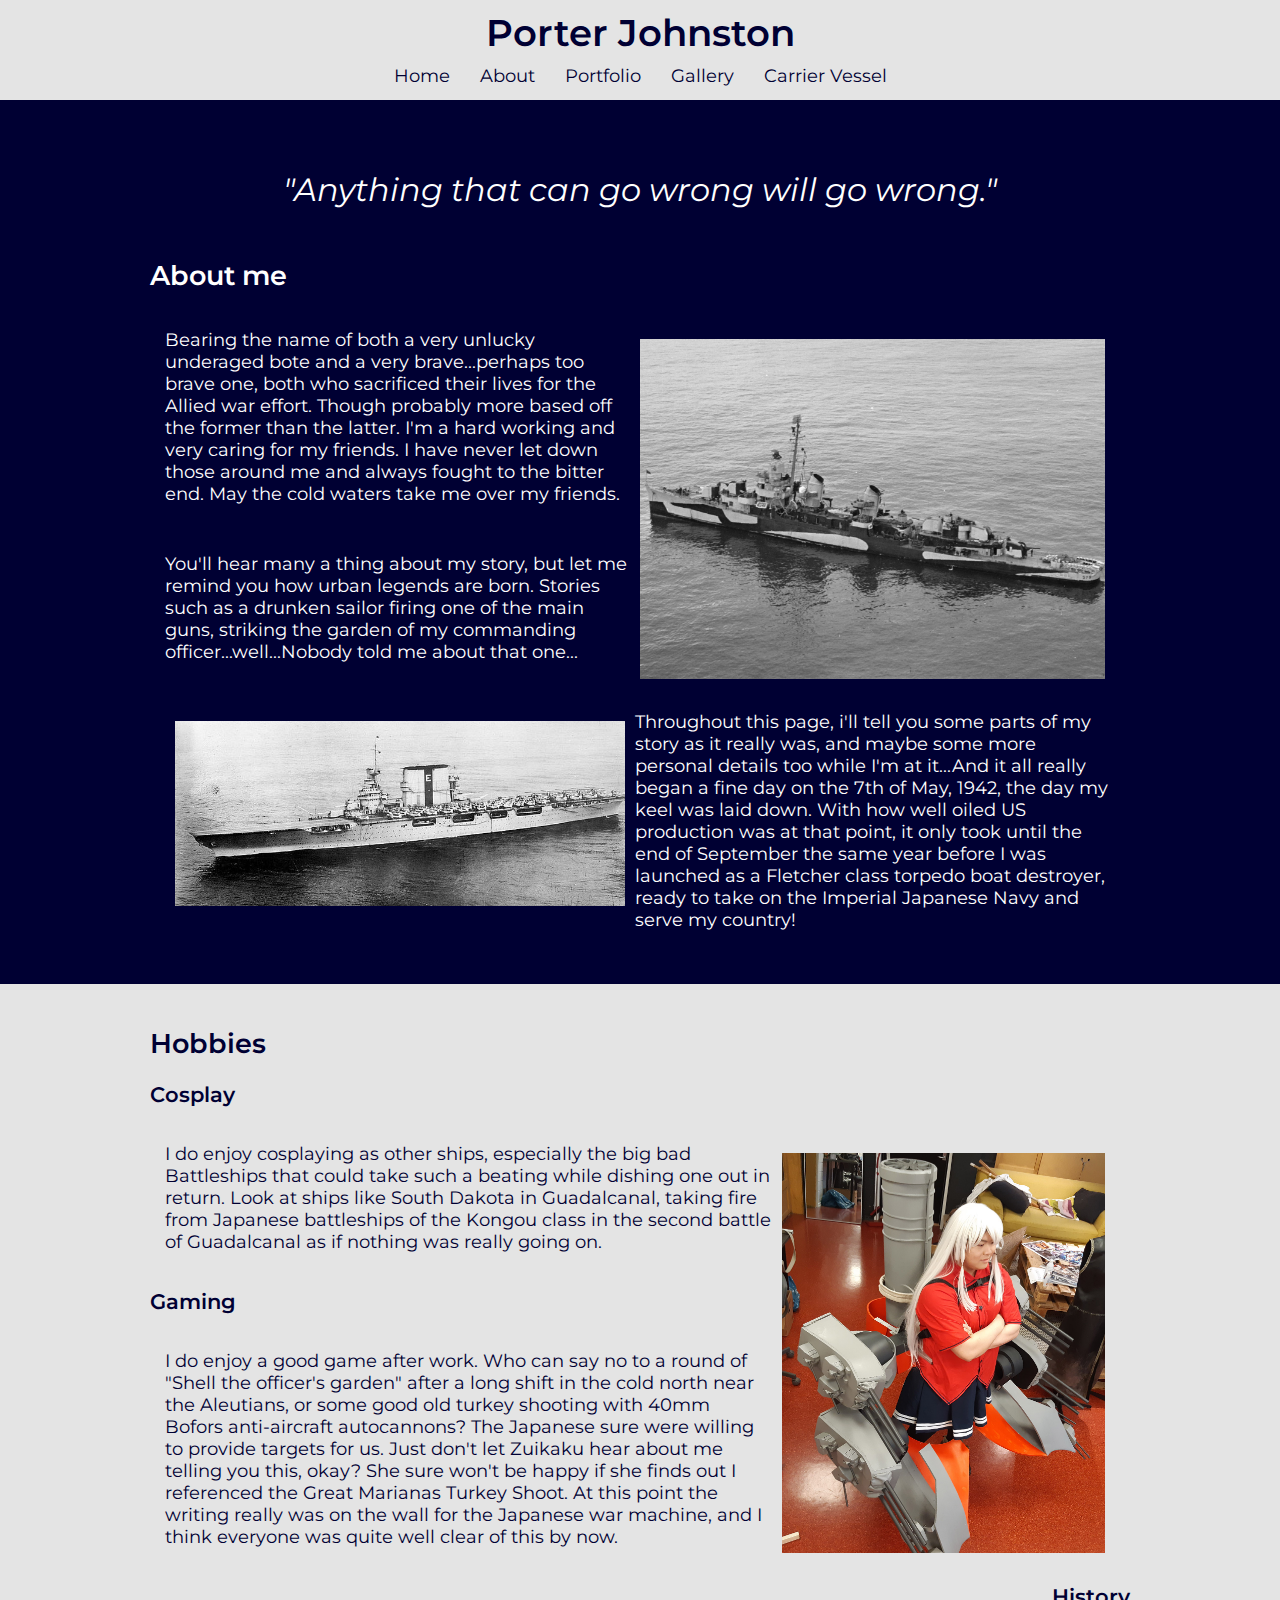
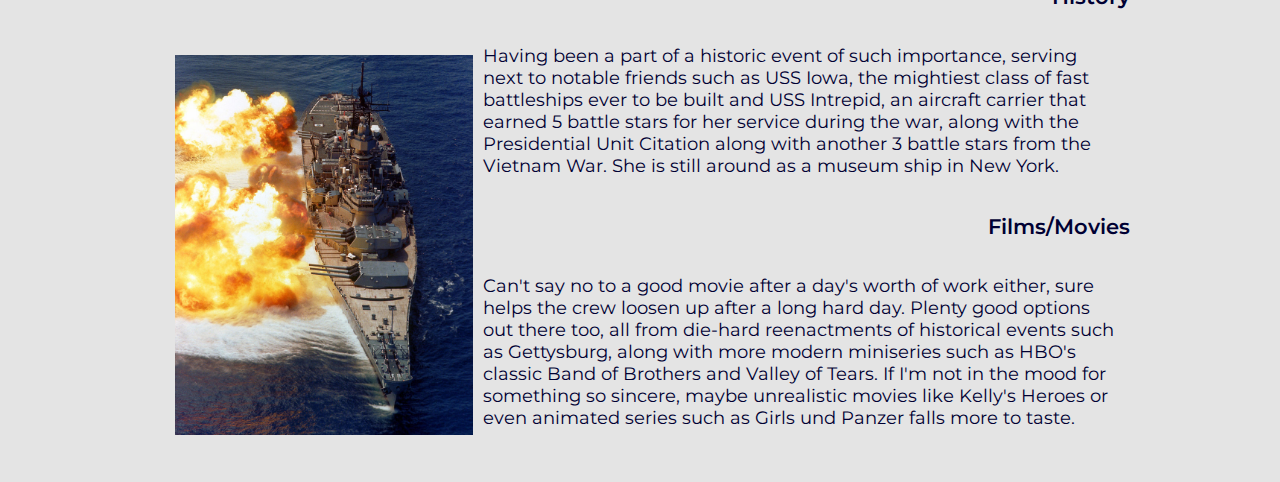
<file: index.html>
<!DOCTYPE html>
<html lang="en">
<head>
    <meta charset="UTF-8">
    <meta http-equiv="X-UA-Compatible" content="IE=edge">
    <meta name="viewport" content="width=device-width, initial-scale=1.0">
    <meta name="author" content="Porter Johnston">
    <meta name="description" content="Portfolio of Porter Johnston">
    <title>Porter Johnston - Home</title>
    <link rel="preconnect" href="https://fonts.googleapis.com">
    <link rel="preconnect" href="https://fonts.gstatic.com" crossorigin>
    <link href="https://fonts.googleapis.com/css2?family=Montserrat:ital,wght@0,400;0,600;1,400&display=swap" rel="stylesheet">
    <link rel="stylesheet" href="css/styles.css">
</head>
<body>
    <nav>
        <div class="nav-container">
            <h1 class="nav-title">Porter Johnston</h1>
            <ul class="nav-list">
                <li class="nav-item">
                    <a href="index.html">Home</a>
                </li>
                <li class="nav-item">
                    <a href="about.html">About</a>
                </li>
                <li class="nav-item">
                    <a href="portfolio.html">Portfolio</a>
                </li>
                <li class="nav-item">
                    <a href="gallery.html">Gallery</a>
                </li>
                <li class="nav-item">
                    <a href="cv.html">Carrier Vessel</a>
                </li>
            </ul>
        </div>
    </nav>
    <main>
        <section class="bg-blue">
            <div class="main-container">
                <blockquote class="home-quote" cite="https://www.cs.cmu.edu/~fgandon/miscellaneous/murphy/">"Anything
                    that can go wrong will go wrong."</blockquote>
                <h2>About me</h2>
                <p>
                    <img src="img/Willie_D_Porter2.jpg"
                        alt="Picture of DD-579 USS William D Porter in Massacre Bay, Aleutian Islans 9. June 1944"
                        height="360"
                        title="Picture of DD-579 USS William D Porter in Massacre Bay, Aleutian Islans 9. June 1944"
                        class="float-right home-image">Bearing the name of both a very unlucky underaged bote and a very
                    brave...perhaps too brave one, both who sacrificed their lives for the Allied war effort. Though
                    probably more based off the former than the latter. I'm a hard working and very caring for my
                    friends. I have never let down those around me and always fought to the bitter end. May the cold
                    waters take me over my friends.
                </p>
                <p>You'll hear many a thing about my story, but let me remind you how urban legends are born. Stories
                    such as a drunken sailor firing one of the main guns, striking the garden of my commanding
                    officer...well...Nobody told me about that one...
                </p>

                <p>
                    <img src="img/Sarrachi.jpg"
                        alt="Picture of CV-3 USS Saratoga in her original configuration with 8in deck guns"
                        title="Picture of CV-3 USS Saratoga in her original configuration with 8in deck guns"
                        width="470" class="float-left home-image">
                    Throughout this page, i'll tell you some parts of my story as it really was, and maybe some more
                    personal details too while I'm at it...And it all really began a fine day on the 7th of May, 1942,
                    the day my keel was laid down. With how well oiled US production was at that point, it only took
                    until the end of September the same year before I was launched as a Fletcher class torpedo boat
                    destroyer, ready to take on the Imperial Japanese Navy and serve my country!
                </p>
            </div>

        </section>
        <section>
            <div class="main-container">
                <h2>Hobbies</h2>
                <h3>Cosplay</h3>
                <p>
                    <img src="img/gangut_workshop1.jpg" alt="Picture of Kantai Collection Gangut Dva cosplay"
                        title="Picture of Kantai Collection Gangut Dva cosplay" height="420"
                        class="float-right home-image">
                    I do enjoy cosplaying as other ships, especially the big bad Battleships that could take such a
                    beating while
                    dishing one out in return. Look at ships like South Dakota in Guadalcanal, taking fire from Japanese
                    battleships of
                    the Kongou class in the second battle of Guadalcanal as if nothing was really going on.
                </p>
                <h3>Gaming</h3>
                <p>I do enjoy a good game after work. Who can say no to a round of "Shell the officer's garden" after a
                    long shift in
                    the cold north near the Aleutians, or some good old turkey shooting with 40mm Bofors anti-aircraft
                    autocannons? The
                    Japanese sure were willing to provide targets for us. Just don't let Zuikaku hear about me telling
                    you this, okay?
                    She sure won't be happy if she finds out I referenced the Great Marianas Turkey Shoot. At this point
                    the writing
                    really was on the wall for the Japanese war machine, and I think everyone was quite well clear of
                    this by now.</p>
                <h3 class="right-align">History</h3>
                <p>
                    <img src="img/Iowa_Broadside.jpg" alt="Picture of BB-61 USS Iowa firing her 16 inch rifles"
                        title="Picture of BB-61 USS Iowa firing her 16 inch rifles" height="400"
                        class="float-left home-image">
                    Having been a part of a historic event of such importance, serving next to notable friends such as
                    USS Iowa, the
                    mightiest class of fast battleships ever to be built and USS Intrepid, an aircraft carrier that
                    earned 5 battle
                    stars for her service during the war, along with the Presidential Unit Citation along with another 3
                    battle stars
                    from the Vietnam War. She is still around as a museum ship in New York.
                </p>
                <h3 class="right-align">Films/Movies</h3>
                <p>
                    Can't say no to a good movie after a day's worth of work either, sure helps the crew loosen up after
                    a long hard
                    day. Plenty good options out there too, all from die-hard reenactments of historical events such as
                    Gettysburg,
                    along with more modern miniseries such as HBO's classic Band of Brothers and Valley of Tears. If I'm
                    not in the mood
                    for something so sincere, maybe unrealistic movies like Kelly's Heroes or even animated series such
                    as Girls und
                    Panzer falls more to taste.
                </p>
            </div>
        </section>
    </main>
</body>
</html>
</file>
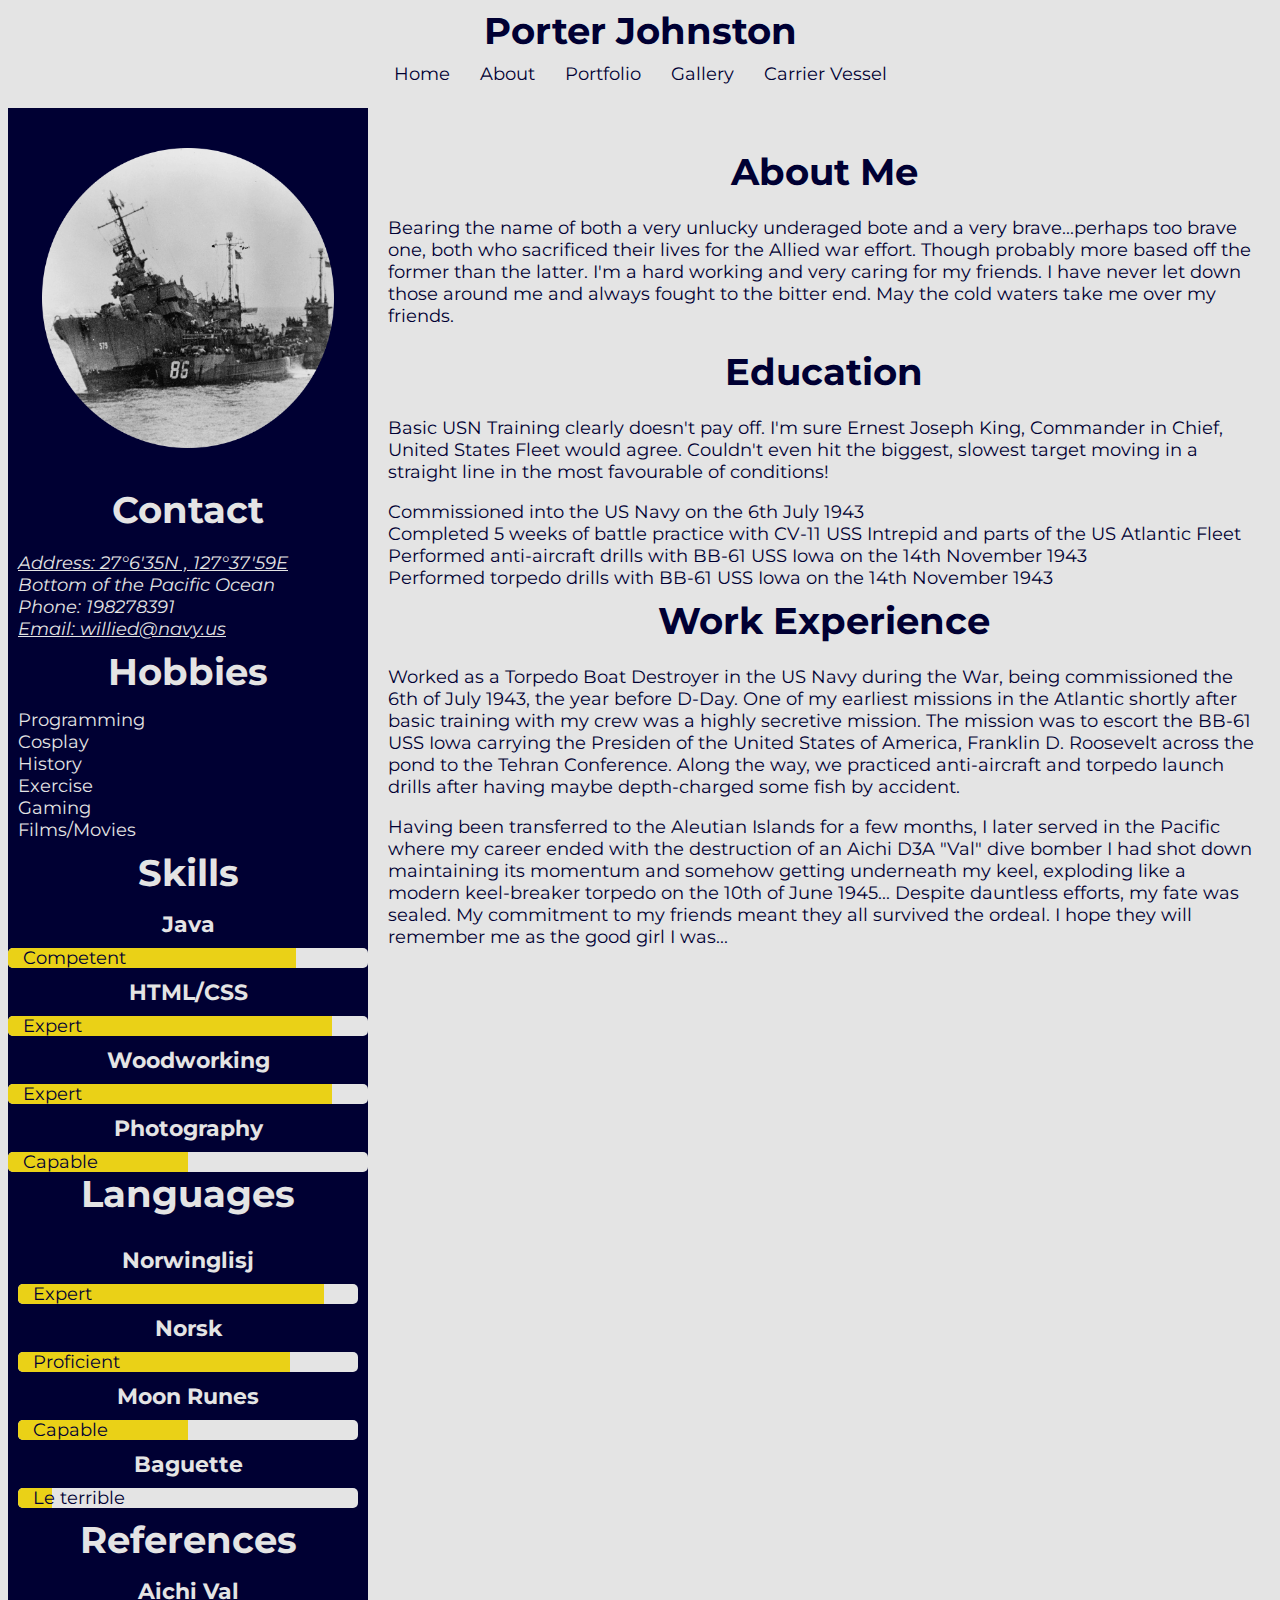
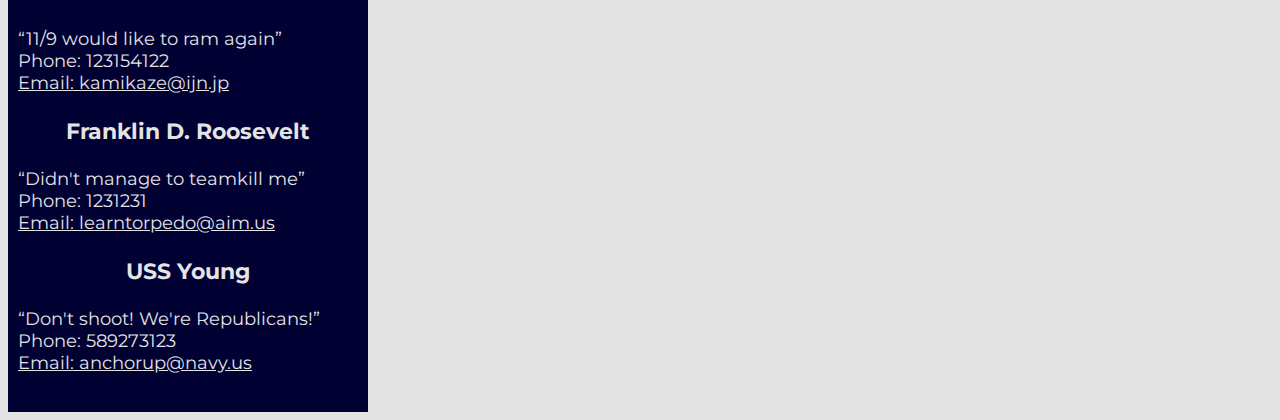
<file: cv.html>
<!DOCTYPE html>
<html lang="en">
<head>
    <link rel="stylesheet" href="css/cv.css">
    <meta charset="UTF-8">
    <meta name="viewport" content="width=device-width, initial-scale=1.0">
    <meta name="author" content="Porter Johnston">
    <meta name="description" content="Portfolio of Porter Johnston">
    <title>Porter Johnston - Cruiser Voler</title>
    <meta http-equiv="X-UA-Compatible" content="ie=edge">
    <link rel="preconnect" href="https://fonts.googleapis.com">
    <link rel="preconnect" href="https://fonts.gstatic.com" crossorigin>
    <link href="https://fonts.googleapis.com/css2?family=Montserrat:ital,wght@0,400;0,600;1,400&display=swap" rel="stylesheet">
</head>
<body>
    <nav>
        <div class="nav-container">
            <h1 class="nav-title">Porter Johnston</h1>
            <ul class="nav-list">
                <li class="nav-item">
                    <a href="index.html">Home</a>
                </li>
                <li class="nav-item">
                    <a href="about.html">About</a>
                </li>
                <li class="nav-item">
                    <a href="portfolio.html">Portfolio</a>
                </li>
                <li class="nav-item">
                    <a href="gallery.html">Gallery</a>
                </li>
                <li class="nav-item">
                    <a href="cv.html">Carrier Vessel</a>
                </li>
            </ul>
        </div>
    </nav>
    <div class="sidebar">
        <div class="profile">
            <img src="img/Willie_D_Porter_Profile.png"
                alt="Profile picture of William D Porter survivors being rescued after the order to abandon ship was given">
        </div>

        <h2>Contact</h2>
        <address>
            <a href="https://www.google.com/maps/place/27%C2%B006'35.0%22N+127%C2%B037'59.0%22E/@27.1097222,127.6308669,767m/data=!3m2!1e3!4b1!4m5!3m4!1s0x0:0x0!8m2!3d27.1097222!4d127.6330556"
                target="_blank">Address: 27°6'35N , 127°37'59E</a><br>
            Bottom of the Pacific Ocean<br>
            Phone: 198278391<br>
            <a href="mailto:willied@navy.us">Email: willied@navy.us</a>
        </address>

        <h2>Hobbies</h2>
        <ul>
            <li>Programming</li>
            <li>Cosplay</li>
            <li>History</li>
            <li>Exercise</li>
            <li>Gaming</li>
            <li>Films/Movies</li>
        </ul>

        <h2>Skills</h2>
        <h3>Java</h3>
        <div class="progress">
            <div class="progress__fill2"></div>
            <span class="progress__text">Competent</span>
        </div>

        <h3>HTML/CSS</h3>
        <div class="progress">
            <div class="progress__fill1"></div>
            <span class="progress__text">Expert</span>
        </div>

        <h3>Woodworking</h3>
        <div class="progress">
            <div class="progress__fill1"></div>
            <span class="progress__text">Expert</span>
        </div>

        <h3>Photography</h3>
        <div class="progress">
            <div class="progress__fill3"></div>
            <span class="progress__text">Capable</span>
        </div>

        <h2>Languages</h2>
        <div class="progress__container">
            <h3>Norwinglisj</h3>
            <div class="progress">
                <div class="progress__fill1"></div>
                <span class="progress__text">Expert</span>
            </div>

            <h3>Norsk</h3>
            <div class="progress">
                <div class="progress__fill2"></div>
                <span class="progress__text">Proficient</span>
            </div>

            <h3>Moon Runes</h3>
            <div class="progress">
                <div class="progress__fill3"></div>
                <span class="progress__text">Capable</span>
            </div>

            <h3>Baguette</h3>
            <div class="progress">
                <div class="progress__fill4"></div>
                <span class="progress__text">Le terrible</span>
            </div>
        </div>

        <h2>References</h2>
        <h3>Aichi Val</h3>
        <p><q>11/9 would like to ram again</q><br>
            Phone: 123154122<br>
            <a href="mailto:kamikaze@ijn.jp">Email: kamikaze@ijn.jp</a>
        </p>

        <h3>Franklin D. Roosevelt</h3>
        <p><q>Didn't manage to teamkill me</q><br>
            Phone: 1231231<br>
            <a href="mailto:learntorpedo@aim.us">Email: learntorpedo@aim.us</a>
        </p>

        <h3>USS Young</h3>
        <p><q>Don't shoot! We're Republicans!</q><br>
            Phone: 589273123 <br>
            <a href="mailto:anchorup@navy.us">Email: anchorup@navy.us</a>
        </p>
    </div>

    <div class="main">
        <h2>About Me</h2>
        <p>Bearing the name of both a very unlucky underaged bote and a very brave...perhaps too brave one, both who
            sacrificed their lives for the Allied war effort. Though probably more based off the former than the latter.
            I'm a hard working and very caring for my friends. I have never let down those around me and always fought
            to the bitter end. May the cold waters take me over my friends.</p>

        <h2>Education</h2>
        <p>Basic USN Training clearly doesn't pay off. I'm sure Ernest Joseph King, Commander in Chief, United States
            Fleet would agree. Couldn't even hit the biggest, slowest target moving in a straight line in the most
            favourable of conditions!
        </p>
        <ul class="blue">
            <li>Commissioned into the US Navy on the 6th July 1943</li>
            <li>Completed 5 weeks of battle practice with CV-11 USS Intrepid and parts of the US Atlantic Fleet</li>
            <li>Performed anti-aircraft drills with BB-61 USS Iowa on the 14th November 1943</li>
            <li>Performed torpedo drills with BB-61 USS Iowa on the 14th November 1943</li>
        </ul>

        <h2>Work Experience</h2>
        <p>Worked as a Torpedo Boat Destroyer in the US Navy during the War, being commissioned the 6th of July 1943,
            the year before D-Day. One of my earliest missions in the Atlantic shortly after basic training with my crew
            was a highly secretive mission. The mission was to escort the BB-61 USS Iowa carrying the Presiden of the
            United States of America, Franklin D. Roosevelt across the pond to the Tehran Conference. Along the way, we
            practiced anti-aircraft and torpedo launch drills after having maybe depth-charged some fish by accident.
        </p>

        <p>Having been transferred to the Aleutian Islands for a few months, I later served in the Pacific where my
            career ended with the destruction of an Aichi D3A "Val" dive bomber I had shot down maintaining its momentum
            and somehow getting underneath my keel, exploding like a modern keel-breaker torpedo on the 10th of June
            1945... Despite dauntless efforts, my fate was sealed. My commitment to my friends meant they all survived
            the ordeal. I hope they will remember me as the good girl I was...
        </p>

    </div>
</body>
</html>
</file>
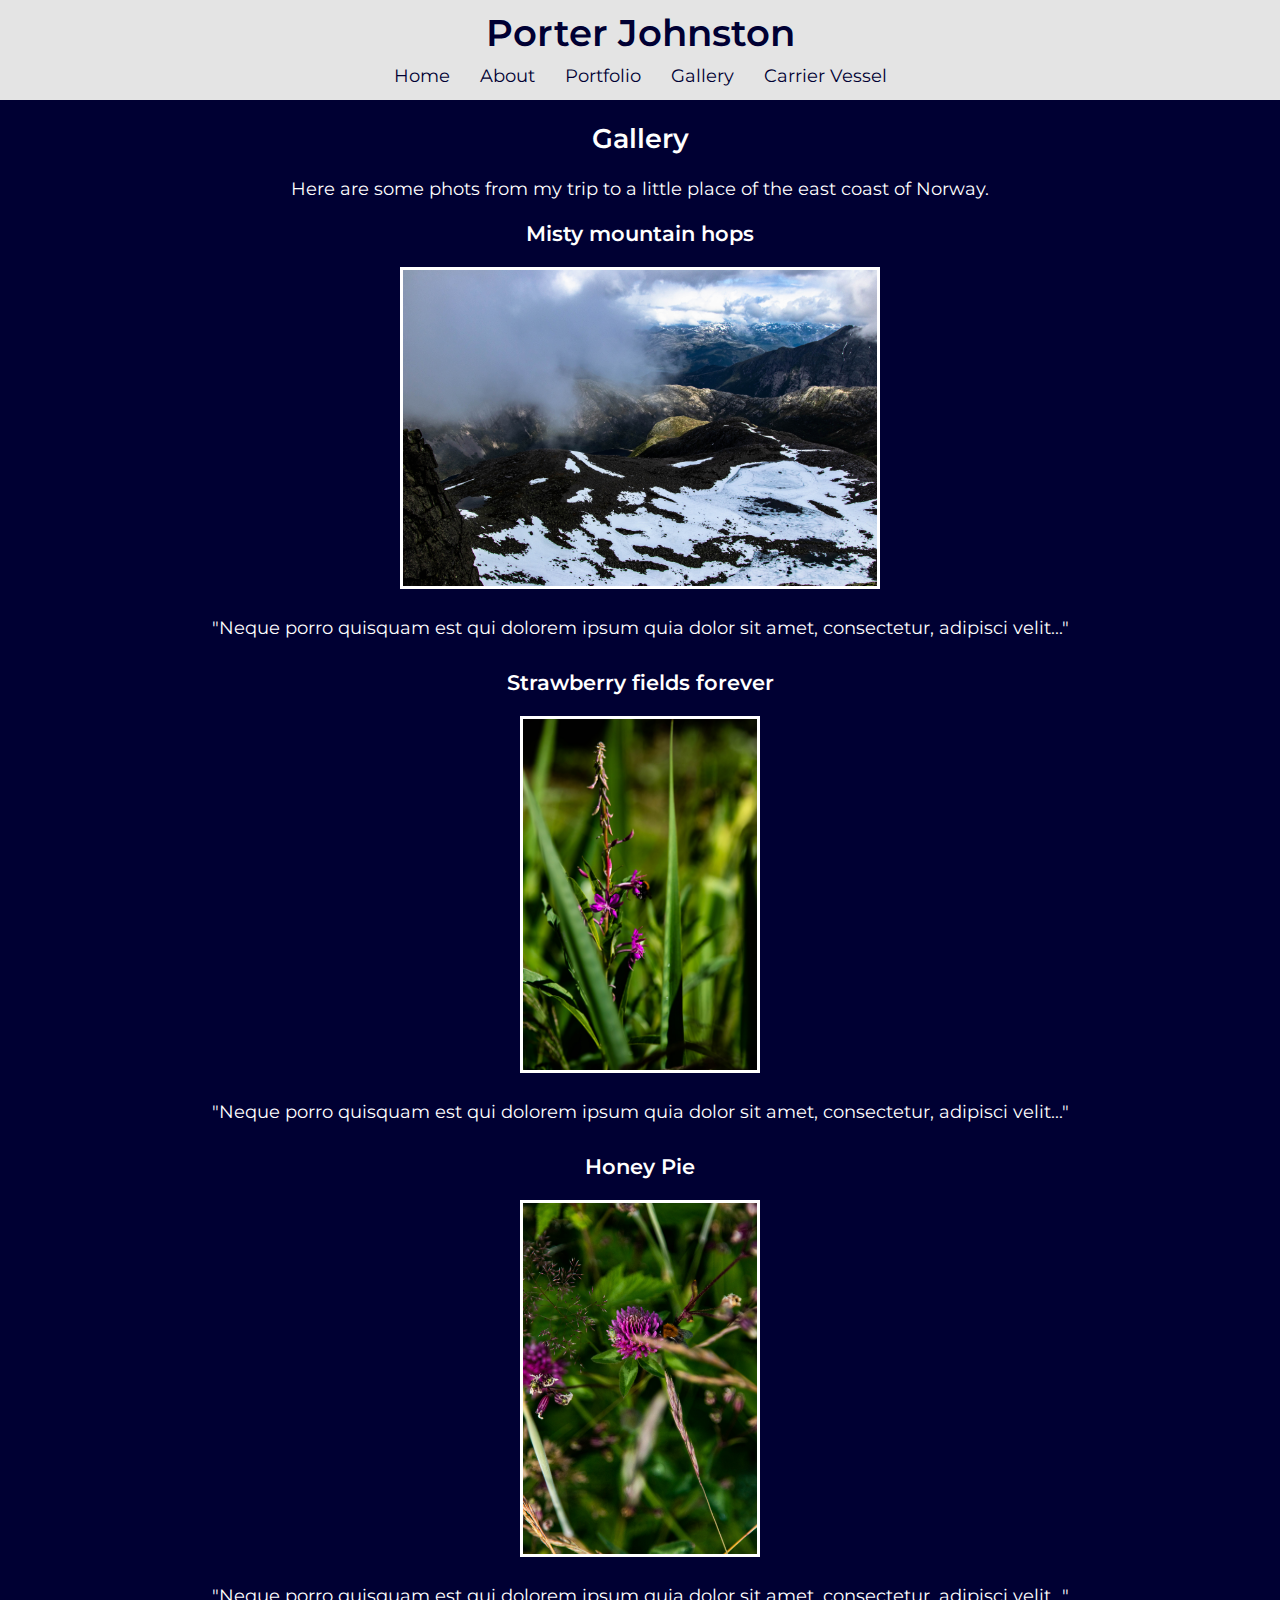
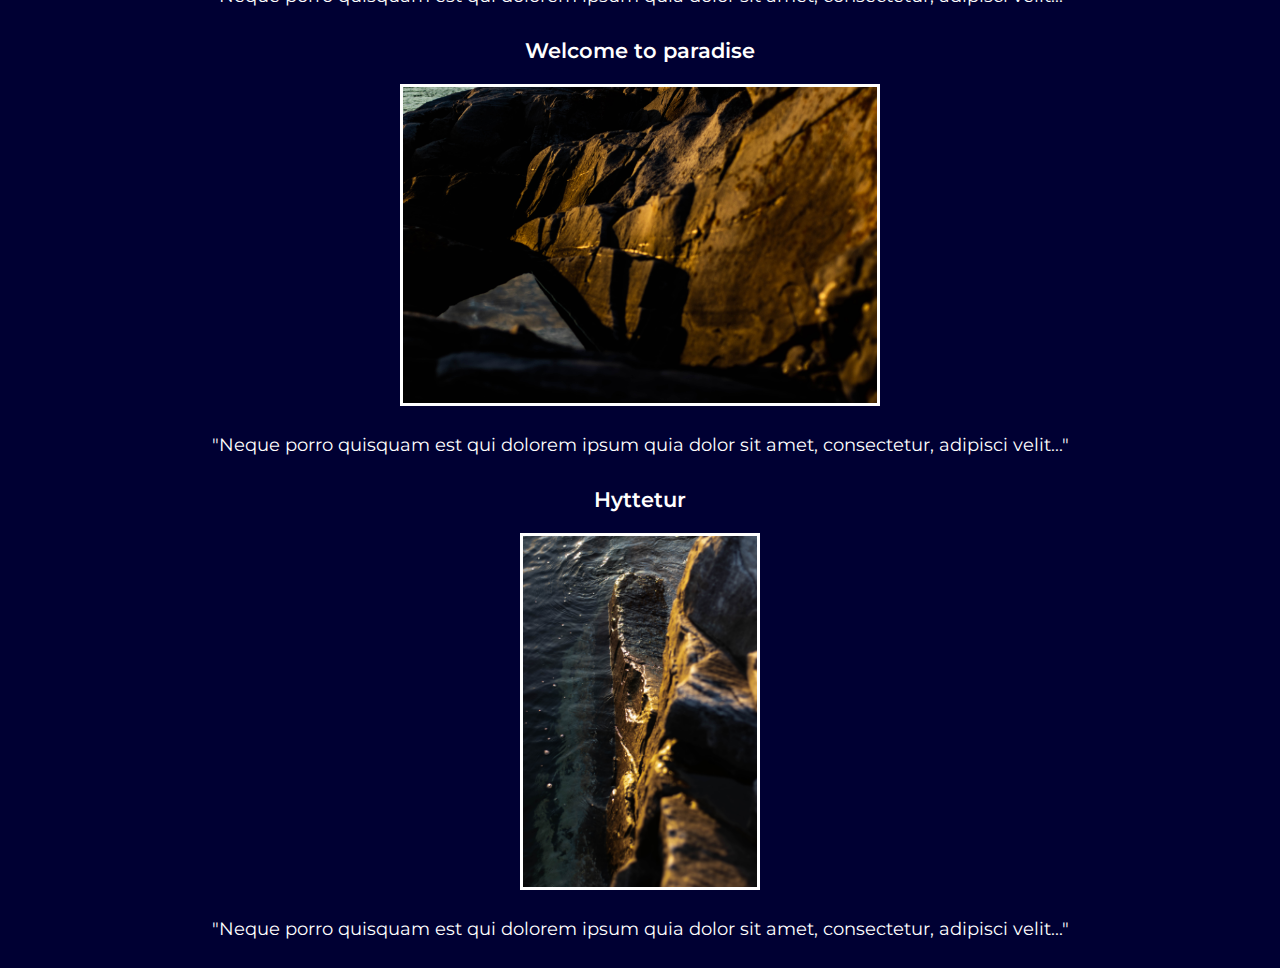
<file: gallery.html>
<!DOCTYPE html>
<html lang="en">
<head>
    <meta charset="UTF-8">
    <meta http-equiv="X-UA-Compatible" content="IE=edge">
    <meta name="viewport" content="width=device-width, initial-scale=1.0">
    <meta name="author" content="Porter Johnston">
    <meta name="description" content="Portfolio of Porter Johnston">
    <title>Porter Johnston - Gallery</title>
    <link rel="preconnect" href="https://fonts.googleapis.com">
    <link rel="preconnect" href="https://fonts.gstatic.com" crossorigin>
    <link href="https://fonts.googleapis.com/css2?family=Montserrat:ital,wght@0,400;0,600;1,400&display=swap" rel="stylesheet">
    <link rel="stylesheet" href="css/styles.css">
    <link rel="stylesheet" href="css/gallery.css">
</head>
<body class="bg-blue">
    <nav>
        <div class="nav-container">
            <h1 class="nav-title">Porter Johnston</h1>
            <ul class="nav-list">
                <li class="nav-item">
                    <a href="index.html">Home</a>
                </li>
                <li class="nav-item">
                    <a href="about.html">About</a>
                </li>
                <li class="nav-item">
                    <a href="portfolio.html">Portfolio</a>
                </li>
                <li class="nav-item">
                    <a href="gallery.html">Gallery</a>
                </li>
                <li class="nav-item">
                    <a href="cv.html">Carrier Vessel</a>
                </li>
            </ul>
        </div>
    </nav>
    <h2 class="gallery-h2">Gallery</h2>
    <p class="introduction-h1"> Here are some phots from my trip to a little place of the east coast of Norway. </p>

    <h3 class="gallery-h3">Misty mountain hops</h3>
    <figure>
        <img class="gallery-w" src="img/NatureWeb72ppi/72ppi-2857.jpg"
            alt=" Mountain and fog,Rosendalen, Vestland, Norway" title="Melderskin, Rosendalen, Norway">
        <figcaption hidden>mountain, mist, snow, blue, white, landscape</figcaption>
    </figure>
    <p class="description-gal"> "Neque porro quisquam est qui dolorem ipsum quia dolor sit amet, consectetur, adipisci
        velit..."</p>

    <h3 class="gallery-h3">Strawberry fields forever</h3>
    <figure>
        <img class="gallery-h" src="img/NatureWeb72ppi/72ppi-2871.jpg" alt="Flower, Fusa, vestland, Norway"
            title="Pink flower, Fusa, Norway">
        <figcaption hidden>flower, grass, high grass, macro, green, pink</figcaption>
    </figure>
    <p class="description-gal"> "Neque porro quisquam est qui dolorem ipsum quia dolor sit amet, consectetur, adipisci
        velit..."</p>

    <h3 class="gallery-h3">Honey Pie</h3>
    <figure>
        <img class="gallery-h" src="img/NatureWeb72ppi/72ppi-2917.jpg" alt="hops on flower, Fusa, Norway"
            title="Flower and the hops, Fusa, Norway">
        <figcaption hidden>hops, bug, flower, grass, yellow, pink, green</figcaption>
    </figure>
    <p class="description-gal"> "Neque porro quisquam est qui dolorem ipsum quia dolor sit amet, consectetur, adipisci
        velit..."</p>

    <h3 class="gallery-h3">Welcome to paradise</h3>
    <figure>
        <img class="gallery-w" src="img/NatureWeb72ppi/72ppi-2962.jpg" alt="Pound in skjærgården, Fusa, Norway"
            title="the pound at fjellet, Fusa, Norway">
        <figcaption hidden>sunset, orange, skrerries, pound, water, stone, mountain </figcaption>
    </figure>
    <p class="description-gal"> "Neque porro quisquam est qui dolorem ipsum quia dolor sit amet, consectetur, adipisci
        velit..."</p>

    <h3 class="gallery-h2">Hyttetur</h3>

    <figure>
        <img class="gallery-h" src="img/NatureWeb72ppi/72ppi-2978.jpg" alt="the water in the skjærgården, fusa Norway"
            title="Sunset at fjellet, Fusa, Norway">
        <figcaption hidden> water, clear, skerries,blue, sunset, orange</figcaption>
    </figure>
    <p class="description-gal">"Neque porro quisquam est qui dolorem ipsum quia dolor sit amet, consectetur, adipisci
        velit..."</p>

</body>
</html>
</file>
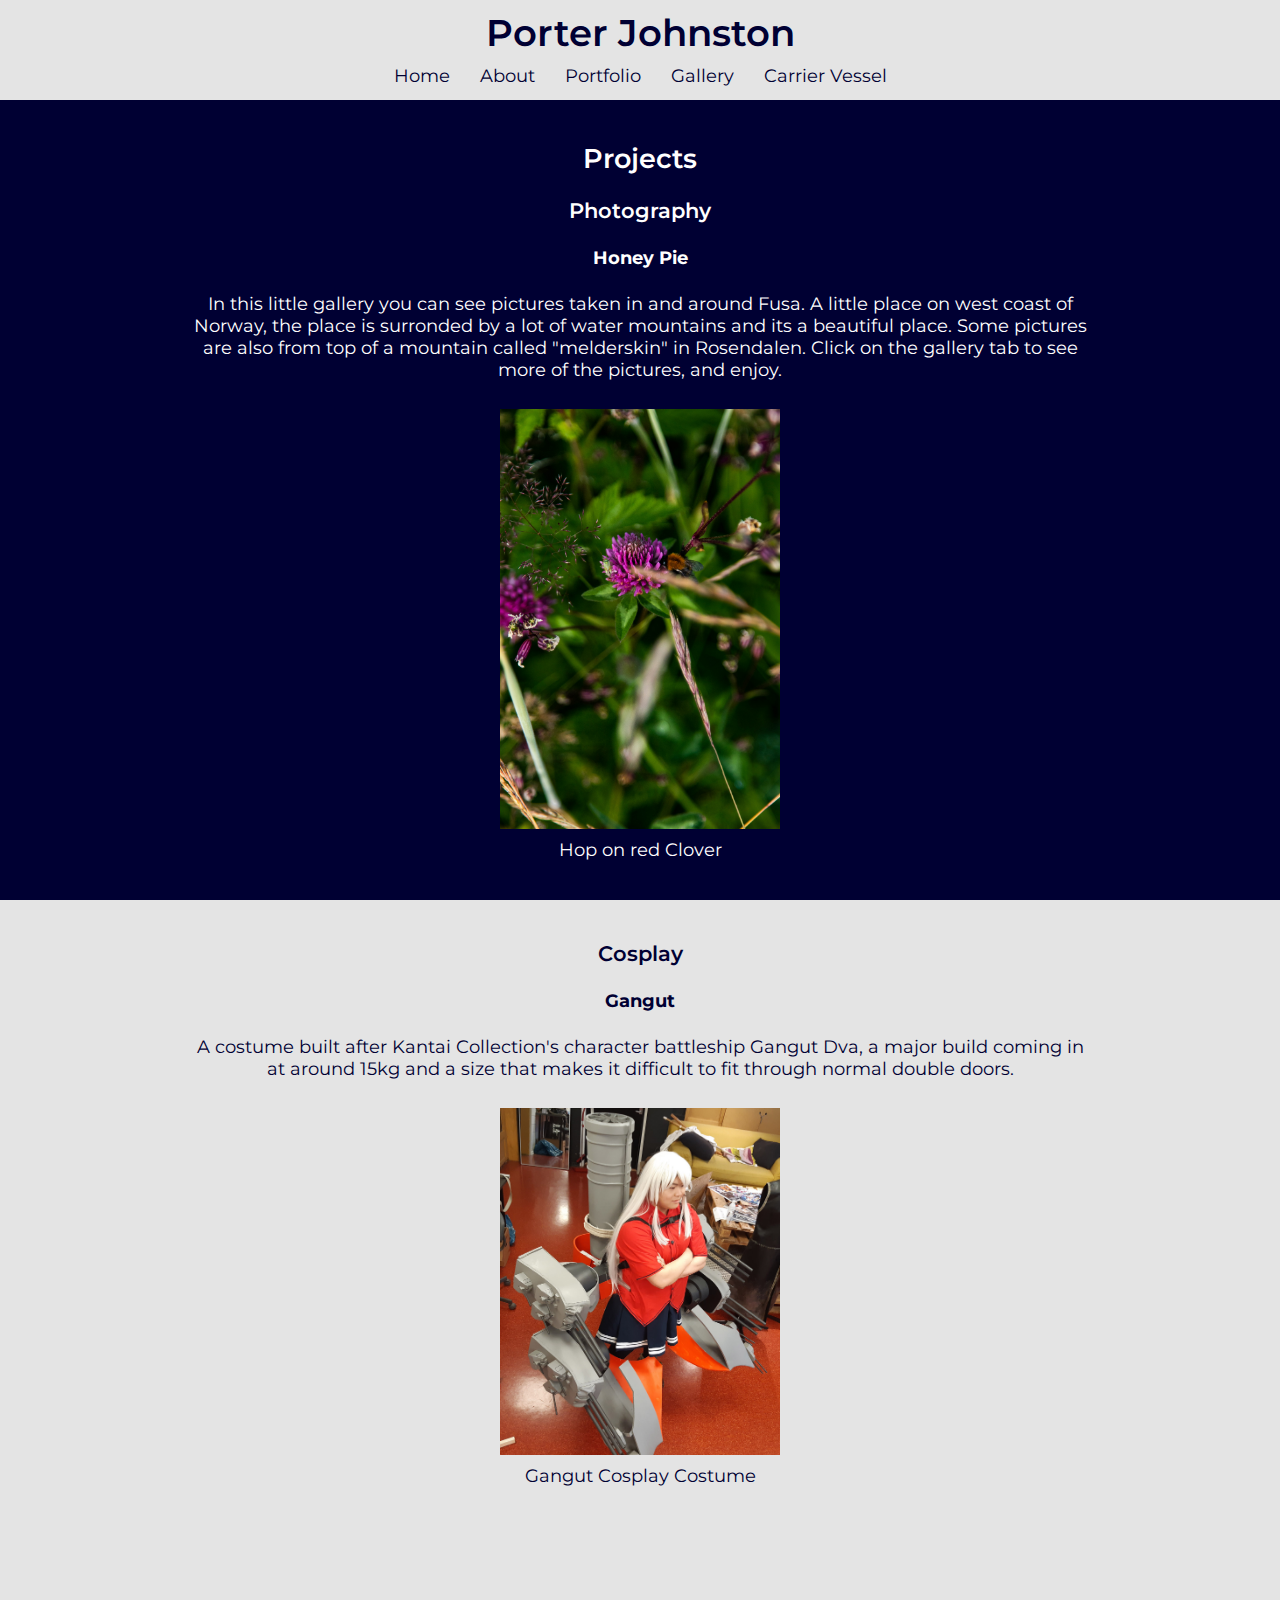
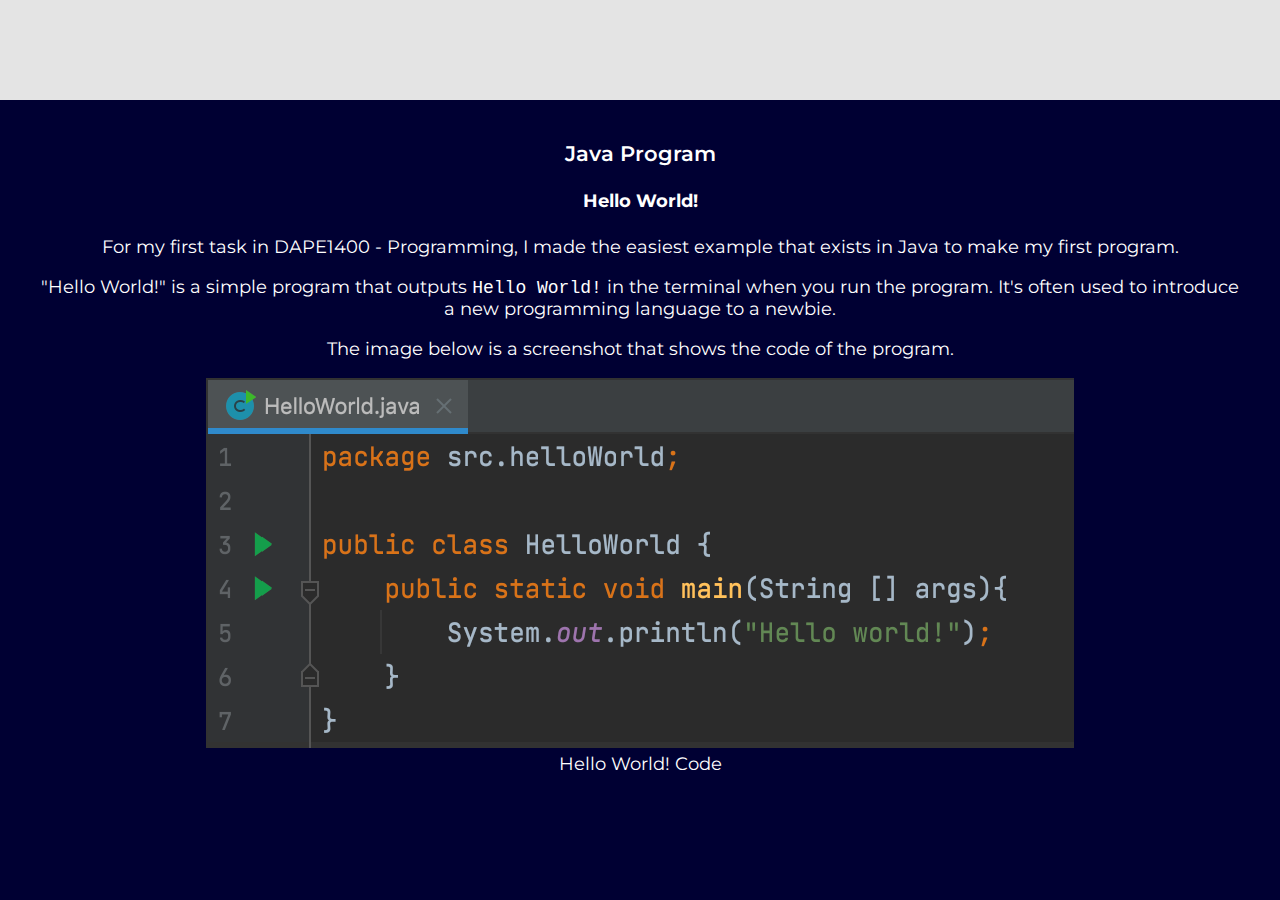
<file: portfolio.html>
<!DOCTYPE html>
<html lang="en">
  <head>
    <meta charset="UTF-8" />
    <meta http-equiv="X-UA-Compatible" content="IE=edge" />
    <meta name="viewport" content="width=device-width, initial-scale=1.0" />
    <meta name="author" content="Porter Johnston" />
    <meta name="description" content="Portfolio of Porter Johnston" />
    <title>Porter Johnston - Portfolio</title>
    <link rel="preconnect" href="https://fonts.googleapis.com" />
    <link rel="preconnect" href="https://fonts.gstatic.com" crossorigin />
    <link
      href="https://fonts.googleapis.com/css2?family=Montserrat:ital,wght@0,400;0,600;1,400&display=swap"
      rel="stylesheet"
    />
    <link rel="stylesheet" href="css/styles.css" />
  </head>
  <body>
    <nav>
      <div class="nav-container">
        <h1 class="nav-title">Porter Johnston</h1>
        <ul class="nav-list">
          <li class="nav-item">
            <a href="index.html">Home</a>
          </li>
          <li class="nav-item">
            <a href="about.html">About</a>
          </li>
          <li class="nav-item">
            <a href="portfolio.html">Portfolio</a>
          </li>
          <li class="nav-item">
            <a href="gallery.html">Gallery</a>
          </li>
          <li class="nav-item">
            <a href="cv.html">Carrier Vessel</a>
          </li>
        </ul>
      </div>
    </nav>
    <main>
      <section class="bg-blue">
        <div class="main-container">
          <h2 class="center">Projects</h2>
          <h3 class="center">Photography</h3>
          <h4 class="center">Honey Pie</h4>
          <figure class="center">
            <p>
              In this little gallery you can see pictures taken in and around Fusa.
              A little place on west coast of Norway, the place is surronded by a lot of water
              mountains and its a beautiful place. Some pictures are also from top of a mountain called "melderskin"
              in Rosendalen. Click on the gallery tab to see more of the pictures, and enjoy. 
            </p>
            <img
              title="Red Clover"
              class="figimg"
              src="img/NatureWeb72ppi/72ppi-2917.jpg"
              alt="Picture of Red Clover flower"
            />
            <figcaption>Hop on red Clover</figcaption>
          </figure>
        </div>
      </section>

      <section>
        <div class="main-container">
          <h3 class="center">Cosplay</h3>
          <h4 class="center">Gangut</h4>
          <figure class="center">
            <p>
              A costume built after <a href="https://kancolle.fandom.com/wiki/Gangut"> Kantai Collection's character battleship Gangut Dva</a>, a major build coming in at around 15kg and a size that makes it difficult to fit through normal double doors.
            </p>
            <img
              title="Gangut Costume"
              class="figimg"
              src="img/gangut_workshop1.jpg"
              alt="Cosplay of Gangut"
            />
            <figcaption>Gangut Cosplay Costume</figcaption>
          </figure>
        </div>
      </section>

      <section class="bg-blue">
        <h3 class="center">Java Program</h3>
        <h4 class="center">Hello World!</h4>
        <figure class="center">
          <p>
            For my first task in DAPE1400 - Programming, I made the easiest
            example that exists in Java to make my first program.
          </p>
          <p>
            "Hello World!" is a simple program that outputs
            <code>Hello World!</code> in the terminal when you run the program.
            It's often used to introduce a new programming language to a newbie.
          </p>
          <p>
            The image below is a screenshot that shows the code of the program.
          </p>
          <img
            title="Hello World!"
            class="imgwidth"
            src="img/helloworld.png"
            alt="Code of the Hello World program"
          />
          <figcaption>Hello World! Code</figcaption>
        </figure>
      </section>
    </main>
  </body>
</html>
</file>
<file: css/styles.css>
:root {
    --blue: #000033;
    --grey: #707070;
    --white: #FFFFFF;
    --light-grey: #e4e4e4;
}
* {
    box-sizing: border-box;
}
html, body {
    margin: 0;
    padding: 0;
}
body {
    background-color: var(--light-grey);
    color: var(--blue);
    font-family: 'Montserrat', sans-serif;
    font-size: 18px;
    font-weight: 400;
}
h1, h2, h3 {
    font-weight: 600;
}
a {
    color: inherit;
    text-decoration: none;
}
a:hover {
    color: orange;
    text-decoration: underline;
}
nav {
    background-color: var(--light-grey);
    color: var(--blue);
    position: sticky;
    text-align: center;
    top: 0;
    width: 100%;
    height: 100px;
    padding: 10px;
}
.nav-container {
    margin: 0 auto;
    max-width: 980px;
}
.nav-title {
    margin: 0;
    padding: 0;
    font-size: 2.3rem;
}
.nav-list {
    list-style-type: none;
    margin: 10px 0 0 0;
    padding: 0;
}
.nav-item {
    display: inline-block;
    margin-right: 25px;
}
.nav-item:last-child {
    margin-right: 0;
}
.nav-item a {
    color: var(--blue);
    text-decoration: none;
}
.nav-item a:hover {
    border-bottom: 2px solid var(--blue);
}
section {
    padding: 20px 0;
    min-height: calc(100vh - 100px);
}
.bg-blue {
    background-color: var(--blue);
    color: var(--white);
}
.main-container {
    max-width: 980px;
    margin: 0 auto;
}
.main-container > p {
    padding: 15px;
}
.home-quote {
    text-align: center;
    font-size: 2rem;
    font-style: italic;
    margin: 50px 0;
}
.right-align {
text-align: right;
}

img.float-right {
    float: right;
}
img.float-left {
    float: left;
}
.home-image {
    border-radius: 0;
    padding: 10px;
}
.figimg {
    width: 300px;
    height: auto;
    display: block;
    margin-left: auto;
    margin-right: auto;
    padding: 10px;
}
.center {
        text-align: center;
}
</file>
<file: css/cv.css>
@viewport {
	width: device-width;
	zoom: 1;
}

:root {
	--blue: #000033;
	--grey: #707070;
	--white: #ffffff;
	--light-grey: #e4e4e4;
}

body {
	background-color: #e4e4e4;
	font-family: "Montserrat", sans-serif;
	font-size: 18px;
	box-sizing: border-box;
}

address{
    padding: 10px;
}

.progress__container {
	padding: 10px;
}

.progress {
	position: relative;
	width: 100%;
	height: 20px;
	background: #e4e4e4;
	border-radius: 5px;
	overflow: hidden;
}

.progress__fill1 {
	width: 90%;
	height: 100%;
	background: #ead117;
}

.progress__fill2 {
	width: 80%;
	height: 100%;
	background: #ead117;
}

.progress__fill3 {
	width: 50%;
	height: 100%;
	background: #ead117;
}

.progress__fill4 {
	width: 10%;
	height: 100%;
	background: #ead117;
}

.progress__text {
	position: absolute;
	top: 0;
	left: 15px;
	top: 50%;
	transform: translateY(-50%);
	color: #000033;
}

h1,
h2,
h3,
h4,
h5,
h6 {
	text-align: center;
	margin: 5px;
	padding: 5px;
}

h3 {
	font-size: 1.4rem;
}

ul {
	list-style-type: none;
	text-align: left;
	padding: 0;
	margin: 0;
}

.sidebar {
	color: #e4e4e4;
	max-width: 360px;
	background-color: #000033;
    padding-bottom: 20px;
}

.sidebar>h2 {
	font-size: 2.29rem;
	margin-top: 0;
	padding-top: 0;
}

.sidebar>h3 {
	font-size: 1.4rem;
	padding-left: 15px;
	padding-right: 15px;
}

.sidebar>p {
	padding-left: 10px;
	padding-right: 10px;
}

.sidebar>ul {
	list-style-type: none;
	text-align: left;
	padding: 0;
	margin: 10px;
}

.profile {
	object-fit: contain;
	display: flex;
	justify-content: center;
	height: 300px;
	margin-top: 0;
	margin-bottom: 0;
	padding-top: 40px;
	padding-bottom: 40px;
	overflow: hidden;
}

.main {
	margin-left: 360px;
	padding: 20px;
	background-color: #e4e4e4;
	position: absolute;
	top: 120px;
	color: #000033;
	width: auto;
	overflow: hidden;
}

.main>img {
	object-fit: contain;
	display: flex;
	justify-content: center;
	max-width: 90%;
}

.main>h1 {
	font-size: 6rem;
}

.main>h2 {
	font-size: 2.29rem;
}

.main>p {
	font-size: 18px;
}

a:link {
	color: #e4e4e4;
}

a:visited {
	color: #e4e4e4;
}

a:hover {
	color: orange;
}

a:active {
	color: pink;
}

nav {
	background-color: var(--light-grey);
	color: var(--blue);
	position: sticky;
	text-align: center;
	top: 0;
	width: auto;
	height: 100px;
	z-index: 1;
}

.nav-container {
	margin: 0 auto;
	max-width: 980px;
}

.nav-title {
	margin: 0;
	padding: 0;
	font-size: 2.3rem;
}

.nav-list {
	list-style-type: none;
	margin: 10px 0 0 0;
	padding: 0;
	text-align: center;
}

.nav-item {
	display: inline-block;
	margin-right: 25px;
}

.nav-item:last-child {
	margin-right: 0;
}

.nav-item a {
	color: var(--blue);
	text-decoration: none;
}

.nav-item a:hover {
	border-bottom: 2px solid var(--blue);
}

@media screen and (max-width: 960px) and (min-width: 321px) {
	.sidebar {
		color: #e4e4e4;
		background-color: #000033;
		margin-left: 0px;
		padding-left: 0px;
		max-width: 100%;
	}
	.main {
		margin-left: 0;
		padding-left: 0px;
		background-color: #e4e4e4;
		position: initial;
		top: 120px;
		color: #000033;
		width: auto;
		overflow: auto;
	}
	.main>h1 {
		font-size: 4rem;
	}
	nav {
		background-color: var(--light-grey);
		color: var(--blue);
		position: sticky;
		text-align: center;
		top: 0;
		width: 100%;
		height: 100px;
		z-index: 1;
	}
}

@media screen and (max-width: 320px) {
	.sidebar {
		color: #e4e4e4;
		background-color: #000033;
		margin-left: 0px;
		padding-left: 0px;
		max-width: 100%;
	}
	.main {
		margin-left: 0;
		padding-left: 0px;
		background-color: #e4e4e4;
		position: initial;
		top: 120px;
		color: #000033;
		width: auto;
		overflow: auto;
	}
	.sidebar>h1 {
		font-size: 2rem;
		margin-top: 0;
		padding-top: 0;
	}
	.sidebar>h2 {
		font-size: 1.4rem;
		padding: 0px;
	}
	.sidebar>h3 {
		font-size: 1.2rem;
	}
	.sidebar>p {
		padding: 0px;
	}
	.sidebar>ul {
		list-style-type: none;
		text-align: left;
		padding: 0;
		margin: 10px;
	}
	.main>h1 {
		font-size: 3rem;
	}
	nav {
		background-color: var(--light-grey);
		color: var(--blue);
		position: sticky;
		text-align: center;
		top: 0;
		width: 100%;
		height: 150px;
		z-index: 1;
	}
}
</file>
<file: css/gallery.css>
h1, h2, h3, h4{
    font-weight: 600;
    text-align: center;
}
.gallery-h2{
    color: white;
}
.gallery-h3 {
    color: white;
    text-align: center;
}
img {
    max-width: 100%;
    height: auto;
    object-fit: contain;
    margin: auto;
    display: block;
}
.gallery-w{
    margin: 5px;
    border: 3px solid white;
    margin-left: auto;
    margin-right: auto;
    width: 40%;
    height: 40%;
}
.gallery-h{
    margin: 5px;
    border: 3px solid white;
    margin-left: auto;
    margin-right: auto;
    width: 20%;
    height: 20%;
}
.description-gal{
    color: white;
    font-size: 18px;
    padding: 10px;
    margin-left: auto;
    margin-right: auto;
    text-align: center;
}
.introduction-h1{
    text-align: auto;
    font-size: 18px;
    color: white;
    margin-top:0px;
    margin-bottom: 10px;
    text-align: center;
}
</file>
